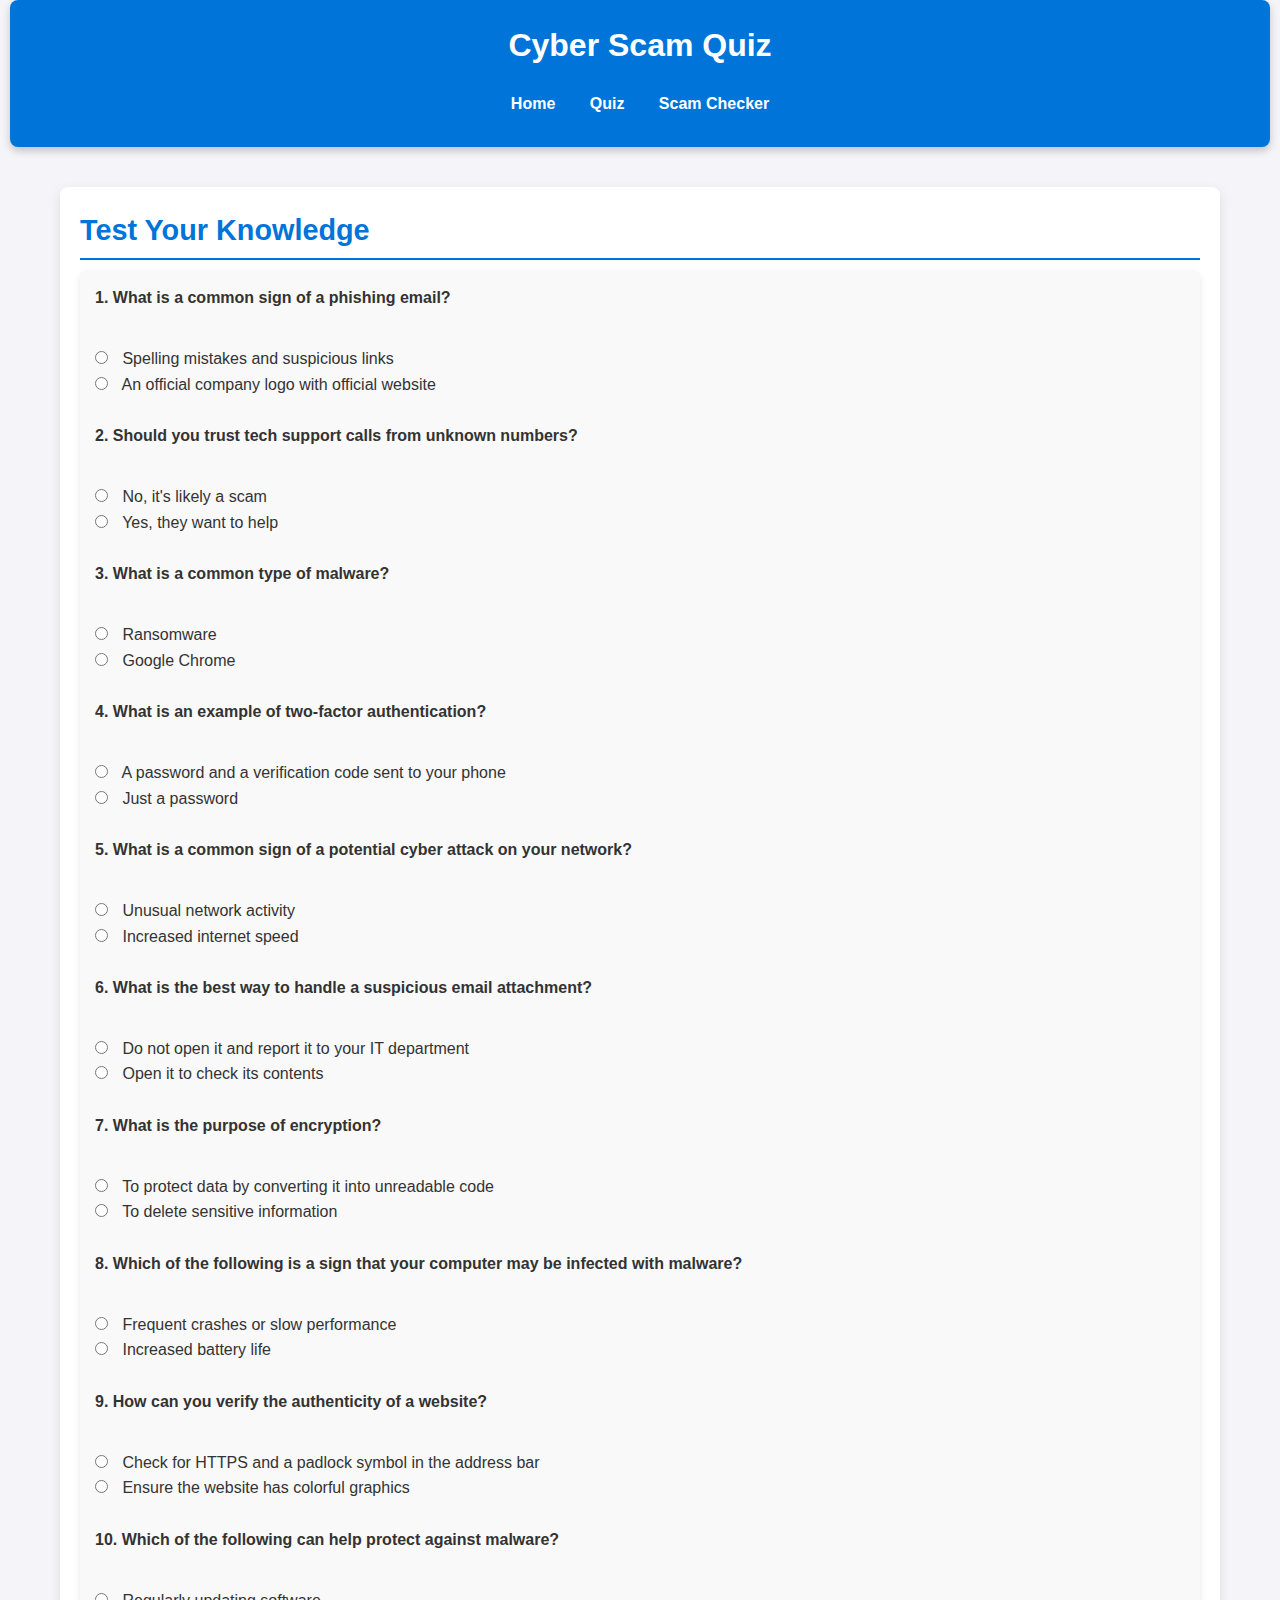
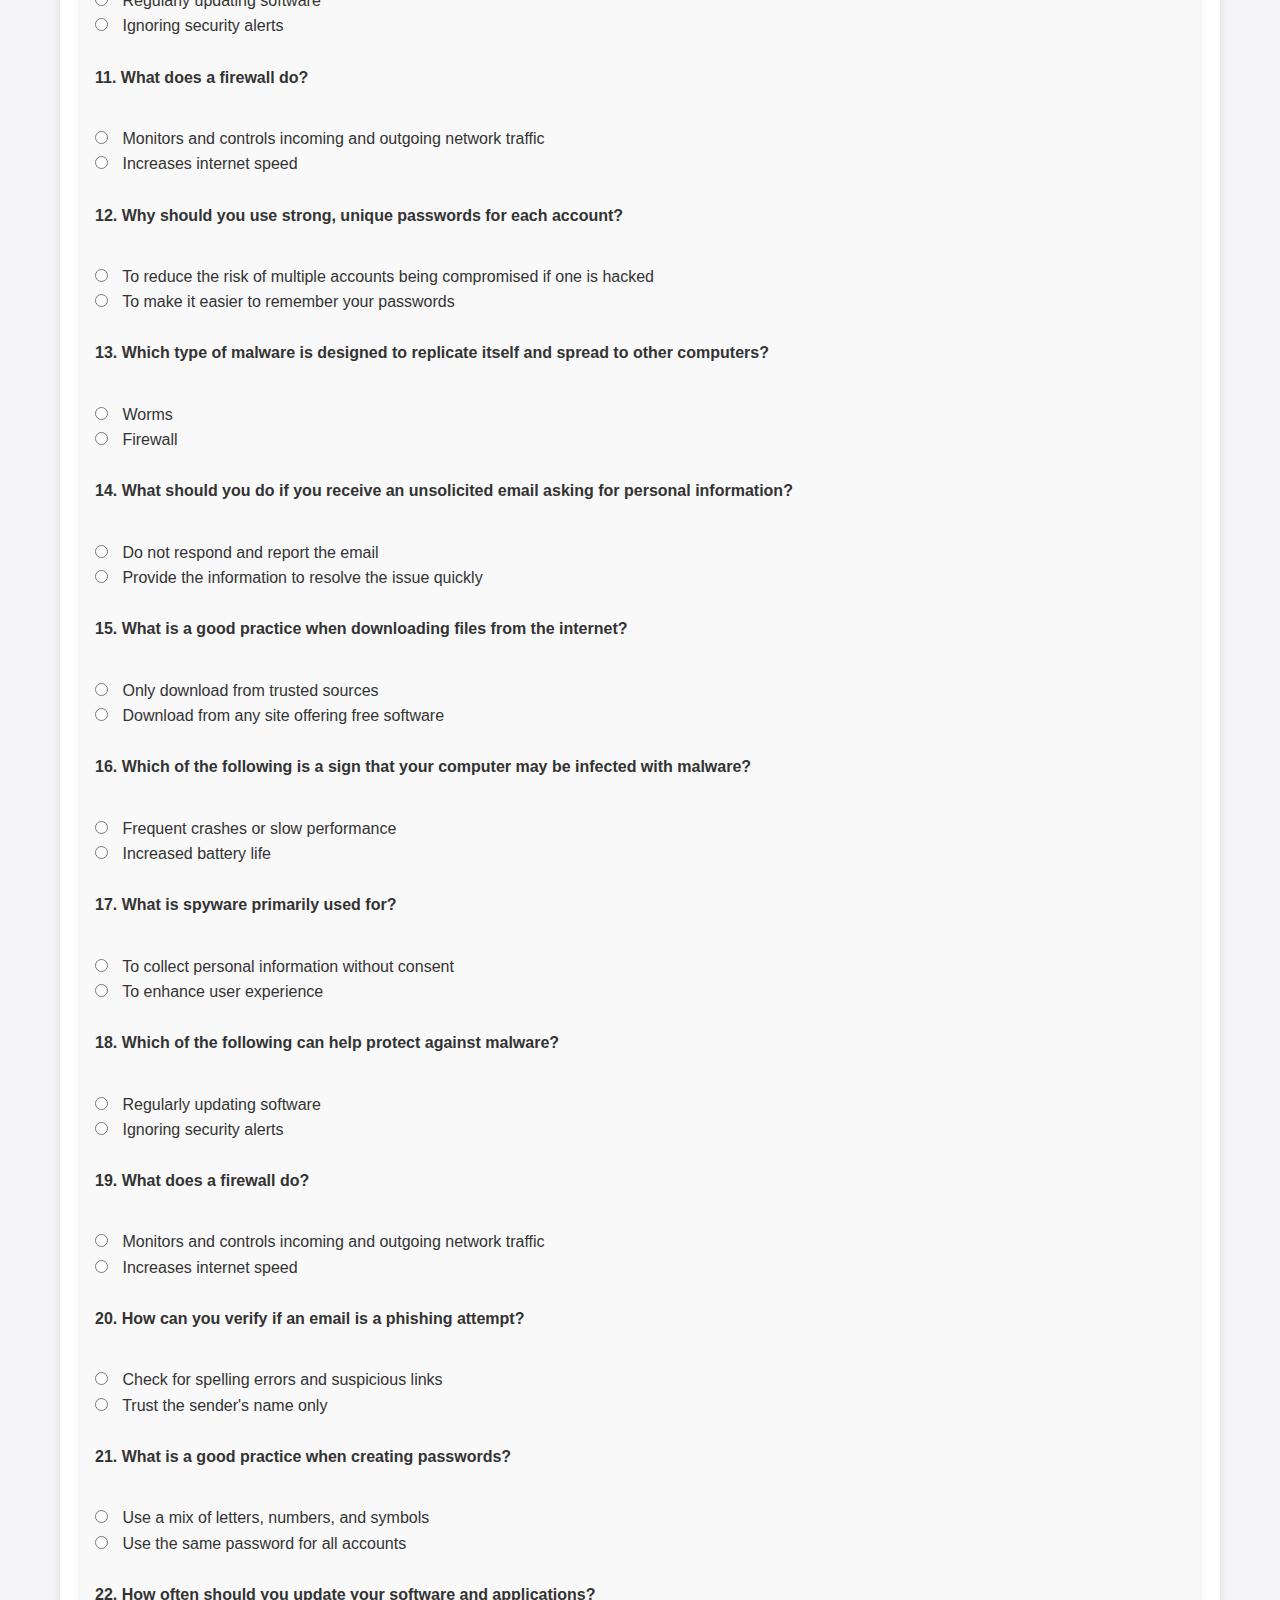
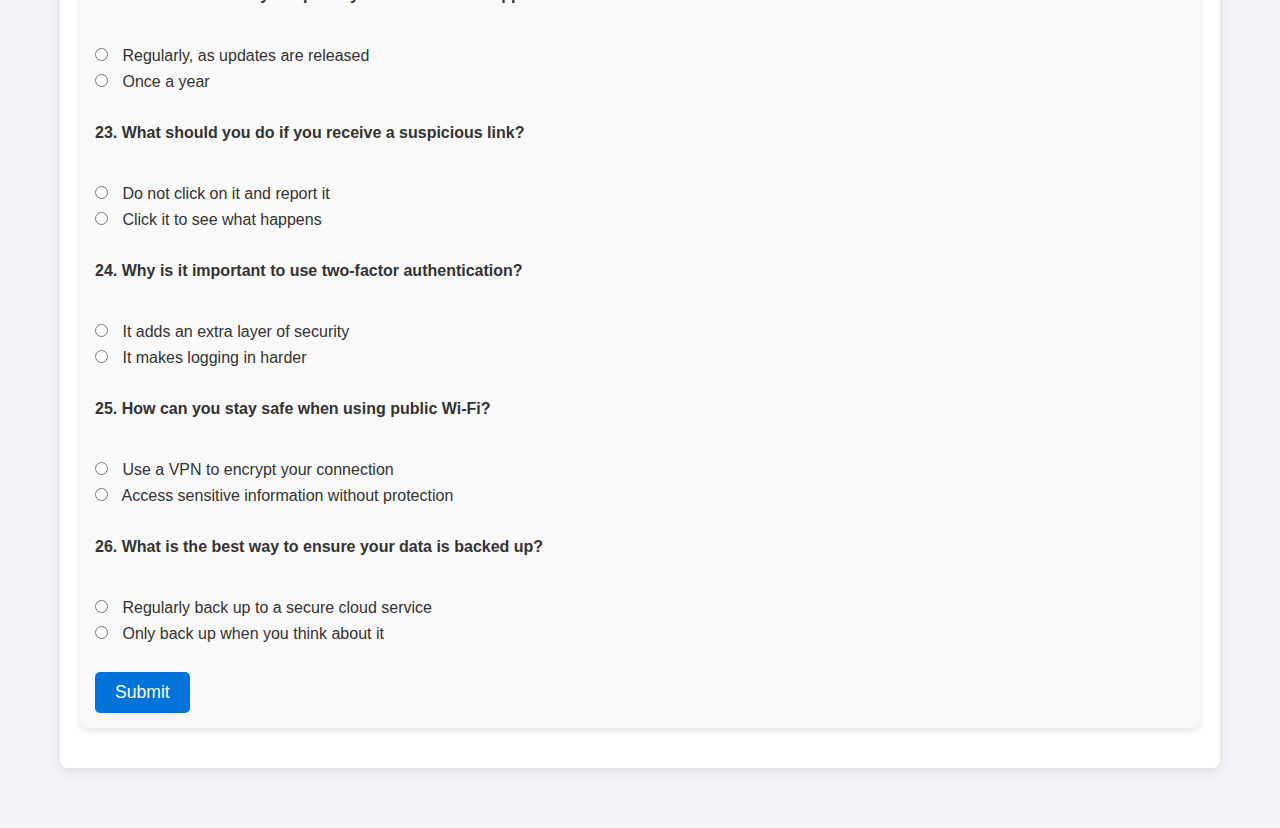
<file: quiz.html>
<!DOCTYPE html>
<html lang="en">
<head>
    <meta charset="UTF-8">
    <meta name="viewport" content="width=device-width, initial-scale=1.0">
    <title>Cyber Scam Quiz</title>
    <link rel="stylesheet" href="style.css">
</head>
<body>
    <header>
        <h1>Cyber Scam Quiz</h1>
        <nav>
            <a href="index.html">Home</a>
            <a href="quiz.html">Quiz</a>
            <a href="scam-checker.html">Scam Checker</a>
        </nav>
    </header>

    <main>
        <section id="quiz" class="box">
            <h2>Test Your Knowledge</h2>
            <form id="quiz-form">
                <label>1. What is a common sign of a phishing email?</label><br>
<input type="radio" name="q1" value="wrong"> Spelling mistakes and suspicious links<br>
<input type="radio" name="q1" value="correct"> An official company logo with official website<br><br>

<label>2. Should you trust tech support calls from unknown numbers?</label><br>
<input type="radio" name="q2" value="correct"> No, it's likely a scam<br>
<input type="radio" name="q2" value="wrong"> Yes, they want to help<br><br>

<label>3. What is a common type of malware?</label><br>
<input type="radio" name="q3" value="correct"> Ransomware<br>
<input type="radio" name="q3" value="wrong"> Google Chrome<br><br>

<label>4. What is an example of two-factor authentication?</label><br>
<input type="radio" name="q4" value="correct"> A password and a verification code sent to your phone<br>
<input type="radio" name="q4" value="wrong"> Just a password<br><br>

<label>5. What is a common sign of a potential cyber attack on your network?</label><br>
<input type="radio" name="q5" value="correct"> Unusual network activity<br>
<input type="radio" name="q5" value="wrong"> Increased internet speed<br><br>

<label>6. What is the best way to handle a suspicious email attachment?</label><br>
<input type="radio" name="q6" value="correct"> Do not open it and report it to your IT department<br>
<input type="radio" name="q6" value="wrong"> Open it to check its contents<br><br>

<label>7. What is the purpose of encryption?</label><br>
<input type="radio" name="q7" value="correct"> To protect data by converting it into unreadable code<br>
<input type="radio" name="q7" value="wrong"> To delete sensitive information<br><br>

<label>8. Which of the following is a sign that your computer may be infected with malware?</label><br>
<input type="radio" name="q8" value="correct"> Frequent crashes or slow performance<br>
<input type="radio" name="q8" value="wrong"> Increased battery life<br><br>

<label>9. How can you verify the authenticity of a website?</label><br>
<input type="radio" name="q9" value="correct"> Check for HTTPS and a padlock symbol in the address bar<br>
<input type="radio" name="q9" value="wrong"> Ensure the website has colorful graphics<br><br>

<label>10. Which of the following can help protect against malware?</label><br>
<input type="radio" name="q10" value="correct"> Regularly updating software<br>
<input type="radio" name="q10" value="wrong"> Ignoring security alerts<br><br>

<label>11. What does a firewall do?</label><br>
<input type="radio" name="q11" value="correct"> Monitors and controls incoming and outgoing network traffic<br>
<input type="radio" name="q11" value="wrong"> Increases internet speed<br><br>

<label>12. Why should you use strong, unique passwords for each account?</label><br>
<input type="radio" name="q12" value="correct"> To reduce the risk of multiple accounts being compromised if one is hacked<br>
<input type="radio" name="q12" value="wrong"> To make it easier to remember your passwords<br><br>

<label>13. Which type of malware is designed to replicate itself and spread to other computers?</label><br>
<input type="radio" name="q13" value="correct"> Worms<br>
<input type="radio" name="q13" value="wrong"> Firewall<br><br>

<label>14. What should you do if you receive an unsolicited email asking for personal information?</label><br>
<input type="radio" name="q14" value="correct"> Do not respond and report the email<br>
<input type="radio" name="q14" value="wrong"> Provide the information to resolve the issue quickly<br><br>

<label>15. What is a good practice when downloading files from the internet?</label><br>
<input type="radio" name="q15" value="correct"> Only download from trusted sources<br>
<input type="radio" name="q15" value="wrong"> Download from any site offering free software<br><br>

<label>16. Which of the following is a sign that your computer may be infected with malware?</label><br>
<input type="radio" name="q16" value="correct"> Frequent crashes or slow performance<br>
<input type="radio" name="q16" value="wrong"> Increased battery life<br><br>

<label>17. What is spyware primarily used for?</label><br>
<input type="radio" name="q17" value="correct"> To collect personal information without consent<br>
<input type="radio" name="q17" value="wrong"> To enhance user experience<br><br>

<label>18. Which of the following can help protect against malware?</label><br>
<input type="radio" name="q18" value="correct"> Regularly updating software<br>
<input type="radio" name="q18" value="wrong"> Ignoring security alerts<br><br>

<label>19. What does a firewall do?</label><br>
<input type="radio" name="q19" value="correct"> Monitors and controls incoming and outgoing network traffic<br>
<input type="radio" name="q19" value="wrong"> Increases internet speed<br><br>

<label>20. How can you verify if an email is a phishing attempt?</label><br>
<input type="radio" name="q20" value="correct"> Check for spelling errors and suspicious links<br>
<input type="radio" name="q20" value="wrong"> Trust the sender's name only<br><br>

<label>21. What is a good practice when creating passwords?</label><br>
<input type="radio" name="q21" value="correct"> Use a mix of letters, numbers, and symbols<br>
<input type="radio" name="q21" value="wrong"> Use the same password for all accounts<br><br>

<label>22. How often should you update your software and applications?</label><br>
<input type="radio" name="q22" value="correct"> Regularly, as updates are released<br>
<input type="radio" name="q22" value="wrong"> Once a year<br><br>

<label>23. What should you do if you receive a suspicious link?</label><br>
<input type="radio" name="q23" value="correct"> Do not click on it and report it<br>
<input type="radio" name="q23" value="wrong"> Click it to see what happens<br><br>

<label>24. Why is it important to use two-factor authentication?</label><br>
<input type="radio" name="q24" value="correct"> It adds an extra layer of security<br>
<input type="radio" name="q24" value="wrong"> It makes logging in harder<br><br>

<label>25. How can you stay safe when using public Wi-Fi?</label><br>
<input type="radio" name="q25" value="correct"> Use a VPN to encrypt your connection<br>
<input type="radio" name="q25" value="wrong"> Access sensitive information without protection<br><br>

<label>26. What is the best way to ensure your data is backed up?</label><br>
<input type="radio" name="q26" value="correct"> Regularly back up to a secure cloud service<br>
<input type="radio" name="q26" value="wrong"> Only back up when you think about it<br><br>

                <button type="button" onclick="checkQuiz()">Submit</button>
            </form>

            <div id="quiz-result"></div>
        </section>
    </main>

    <script src="script.js"></script>
</body>
</html>
</file>
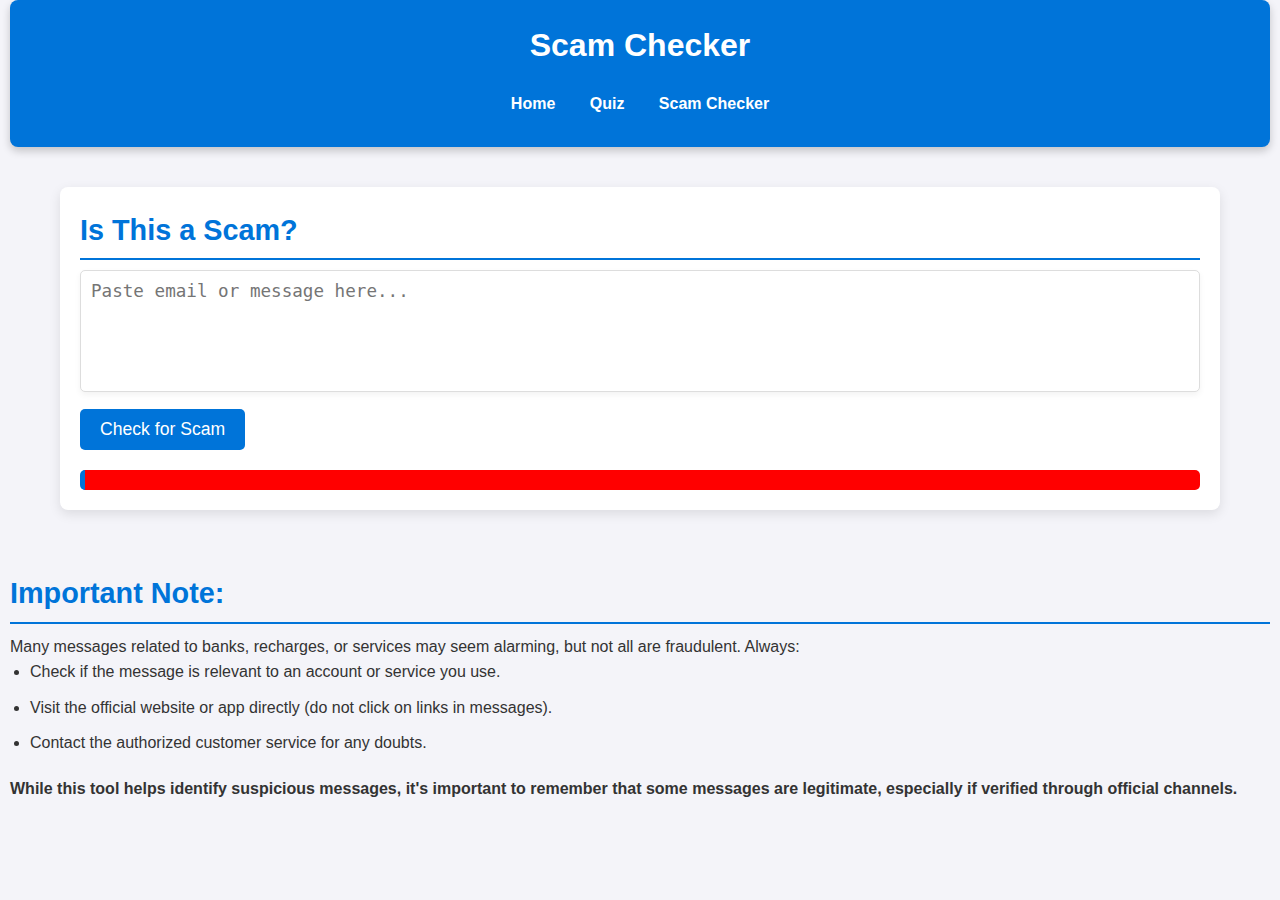
<file: scam-checker.html>
<!DOCTYPE html>
<html lang="en">
<head>
    <meta charset="UTF-8">
    <meta name="viewport" content="width=device-width, initial-scale=1.0">
    <title>Scam Checker</title>
    <link rel="stylesheet" href="style.css">
</head>
<body>
    <header>
        <h1>Scam Checker</h1>
        <nav>
            <a href="index.html">Home</a>
            <a href="quiz.html">Quiz</a>
            <a href="scam-checker.html">Scam Checker</a>
        </nav>
    </header>

    <main>
        <section id="scam-checker" class="box">
            <h2>Is This a Scam?</h2>
            <textarea id="message" rows="5" placeholder="Paste email or message here..."></textarea><br>
            <button type="button" onclick="checkScam()">Check for Scam</button>
            <div id="scam-result"></div>
        </section>
    </main>
    <h2>Important Note:</h2>
    <p>Many messages related to banks, recharges, or services may seem alarming, but not all are fraudulent. Always:</p>
    <ul>
        <li>Check if the message is relevant to an account or service you use.</li>
        <li>Visit the official website or app directly (do not click on links in messages).</li>
        <li>Contact the authorized customer service for any doubts.</li>
    </ul>
    <p><b>While this tool helps identify suspicious messages, it's important to remember that some messages are legitimate, especially if verified through official channels.</b></p>

    <script src="script.js"></script>
</body>
</html>
</file>
<file: style.css>
/* Global Styles */
* {
    margin: 0;
    padding: 0;
    box-sizing: border-box;
}

body {
    font-family: 'Arial', sans-serif;
    background-color: #f4f4f9;
    color: #333;
    line-height: 1.6;
    font-size: 16px;
    padding: 0 10px;
}

/* Header */
header {
    background-color: #0074D9;
    color: #fff;
    padding: 20px;
    text-align: center;
    box-shadow: 0 4px 8px rgba(0, 0, 0, 0.2);
    border-radius: 8px;
}

header h1 {
    margin-bottom: 10px;
}

header nav a {
    color: #fff;
    text-decoration: none;
    padding: 10px 15px;
    font-weight: bold;
    display: inline-block;
    transition: background 0.3s;
}

header nav a:hover {
    background-color: #005792;
    border-radius: 5px;
}

/* Main Content */
main {
    margin: 20px auto;
    max-width: 1200px;
    padding: 20px;
}

/* Box Layout */
.box {
    background-color: #fff;
    border-radius: 8px;
    padding: 20px;
    margin-bottom: 20px;
    box-shadow: 0 4px 12px rgba(0, 0, 0, 0.1);
    transition: transform 0.3s ease-in-out;
}

.box:hover {
    transform: translateY(-5px);
}

/* Section Headings */
h2 {
    color: #0074D9;
    margin-bottom: 10px;
    font-size: 1.8em;
    border-bottom: 2px solid #0074D9;
    padding-bottom: 5px;
}

/* Lists */
ul {
    list-style-type: disc;
    padding-left: 20px;
    margin-bottom: 20px;
}

ul li {
    margin-bottom: 10px;
}

/* Quiz Form */
form {
    padding: 15px;
    background-color: #f9f9f9;
    border-radius: 8px;
    box-shadow: 0 3px 6px rgba(0, 0, 0, 0.1);
}

form label {
    display: block;
    margin-bottom: 10px;
    font-weight: bold;
}

form input[type="radio"] {
    margin-right: 10px;
}

button {
    background-color: #0074D9;
    color: white;
    padding: 10px 20px;
    border: none;
    border-radius: 5px;
    cursor: pointer;
    transition: background 0.3s;
    font-size: 1.1em;
}

button:hover {
    background-color: #005792;
}

#quiz-result, #scam-result {
    margin-top: 20px;
    font-size: 1.2em;
    font-weight: bold;
}

/* Text Area for Scam Checker */
textarea {
    width: 100%;
    padding: 10px;
    font-size: 1.1em;
    border: 1px solid #ddd;
    border-radius: 5px;
    margin-bottom: 10px;
    resize: none;
    box-shadow: 0 3px 6px rgba(0, 0, 0, 0.05);
}

#scam-result {
    padding: 10px;
    background-color: red;
    color: white;
    border-left: 5px solid #0074D9;
    border-radius: 5px;
}

/* Video Section */
video {
    display: block;
    margin: 20px auto;
    max-width: 100%;
    border-radius: 10px;
    box-shadow: 0 5px 15px rgba(0, 0, 0, 0.1);
}

/* Footer (Optional) */
footer {
    background-color: #0074D9;
    color: #fff;
    text-align: center;
    padding: 20px;
    position: fixed;
    width: 100%;
    bottom: 0;
    box-shadow: 0 -4px 8px rgba(0, 0, 0, 0.2);
}
</file>
